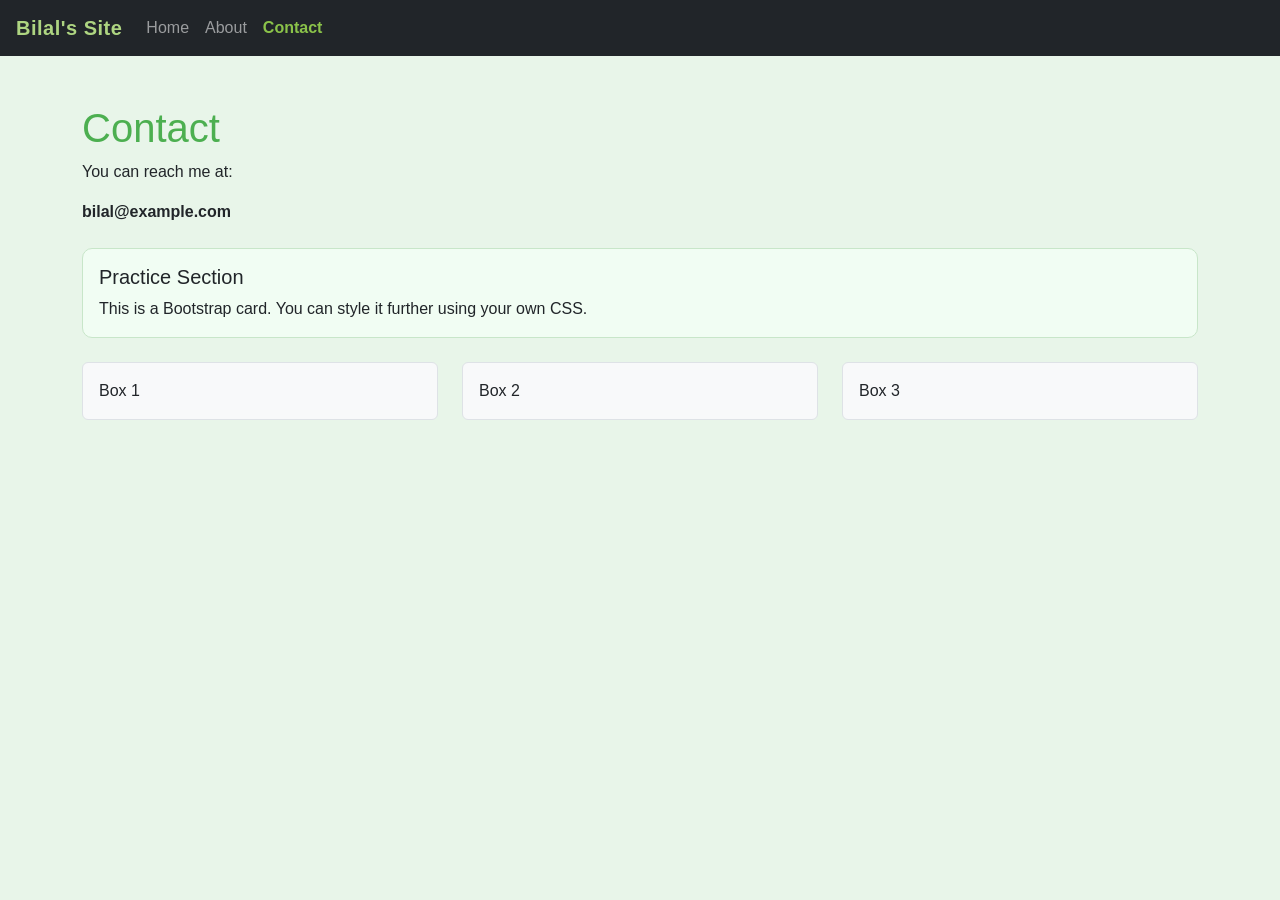
<file: contact.html>
<!DOCTYPE html>
<html lang="en">
<head>
    <meta charset="UTF-8">
    <title>Contact | Bilal's Website</title>

    <!-- Bootstrap -->
    <link href="https://cdn.jsdelivr.net/npm/bootstrap@5.3.2/dist/css/bootstrap.min.css" rel="stylesheet">

    <!-- Your custom CSS -->
    <link rel="stylesheet" href="style.css">
</head>

<body>

    <!-- Navigation -->
    <nav class="navbar navbar-expand-lg navbar-dark bg-dark px-3">
        <a class="navbar-brand" href="index.html">Bilal's Site</a>

        <div class="navbar-nav">
            <a class="nav-link" href="index.html">Home</a>
            <a class="nav-link" href="about.html">About</a>
            <a class="nav-link active" href="contact.html">Contact</a>
        </div>
    </nav>

    <!-- Main Content -->
    <div class="container mt-5">

        <h1>Contact</h1>
        <p>You can reach me at:</p>
        <p><strong>bilal@example.com</strong></p>

        <!-- Practice Card -->
        <div class="card mt-4">
            <div class="card-body">
                <h5 class="card-title">Practice Section</h5>
                <p class="card-text">This is a Bootstrap card. You can style it further using your own CSS.</p>
            </div>
        </div>

        <!-- Practice Grid -->
        <div class="row mt-4">
            <div class="col-md-4"><div class="p-3 bg-light border">Box 1</div></div>
            <div class="col-md-4"><div class="p-3 bg-light border">Box 2</div></div>
            <div class="col-md-4"><div class="p-3 bg-light border">Box 3</div></div>
        </div>

    </div>

    <!-- Bootstrap JS -->
    <script src="https://cdn.jsdelivr.net/npm/bootstrap@5.3.2/dist/js/bootstrap.bundle.min.js"></script>

</body>
</html>
</file>
<file: style.css>
/* ----------------------------------------------------
   GLOBAL PAGE BACKGROUND
   A soft light‑green background to give the site a fresh,
   clean, and modern look without being too strong.
----------------------------------------------------- */
body {
    background-color: #e8f5e9; /* very light green */
    font-family: Arial, sans-serif;
}



/* ----------------------------------------------------
   NAVIGATION BAR CUSTOMIZATION
   These styles override Bootstrap defaults to add
   green accents and improve readability.
----------------------------------------------------- */

/* Highlight the active page link in the navbar */
.nav-link.active {
    color: #8bc34a !important; /* medium green */
    font-weight: bold;
}

/* Slight green tint for the site title */
.navbar-brand {
    color: #aed581 !important; /* soft green */
    font-weight: bold;
    letter-spacing: 0.5px;
}



/* ----------------------------------------------------
   MAIN CONTENT CONTAINER
   Adds spacing and ensures content is centered nicely.
----------------------------------------------------- */
.container {
    margin-top: 40px;
}



/* ----------------------------------------------------
   CARD STYLING
   Light‑green background and soft border to match theme.
----------------------------------------------------- */
.card {
    background-color: #f1fdf3; /* pale green */
    border: 1px solid #c8e6c9; /* soft green border */
    border-radius: 10px;
}



/* ----------------------------------------------------
   GRID BOXES (Box 1, Box 2, Box 3)
   Light background and border for consistency.
----------------------------------------------------- */
.border {
    background-color: #f1fdf3; /* pale green */
    border: 1px solid #c8e6c9;
    border-radius: 6px;
}



/* ----------------------------------------------------
   HEADINGS
   Slightly darker green for visual hierarchy.
----------------------------------------------------- */
h1, h2, h3 {
    color: #4caf50; /* medium green */
}
</file>
